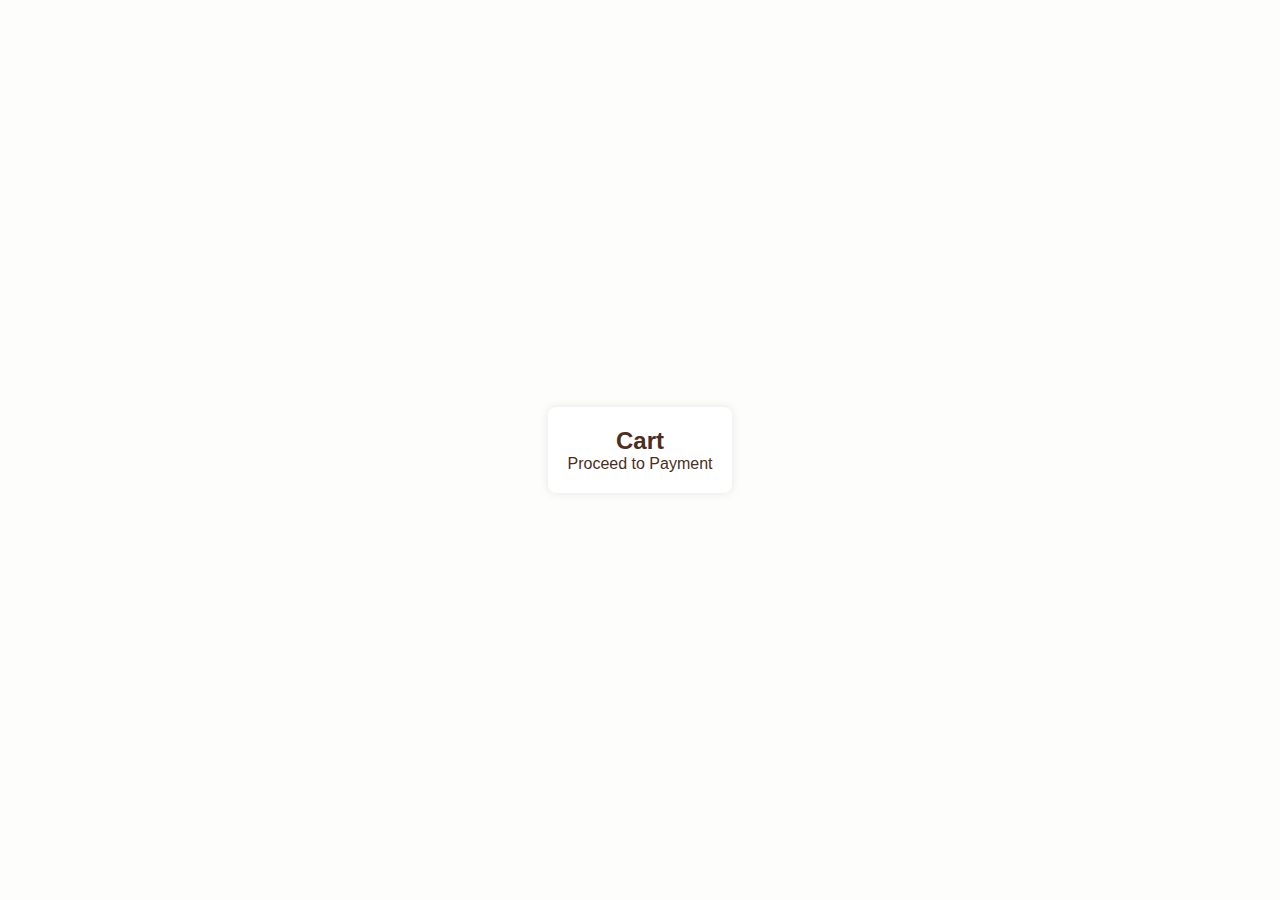
<file: cart.html>
<!DOCTYPE html>
<html lang="en">

<head>
    <meta charset="UTF-8">
    <meta name="viewport" content="width=device-width, initial-scale=1.0">
    <title>Cart</title>
    <link rel="stylesheet" href="style.css">
</head>

<body>
    <div class="container">
        <h2>Cart</h2>
        <div id="cartItems"></div>
        <p id="totalPrice"></p>
        <a href="payment.html">Proceed to Payment</a>
    </div>
    <script src="script.js"></script>
</body>

</html>
</file>
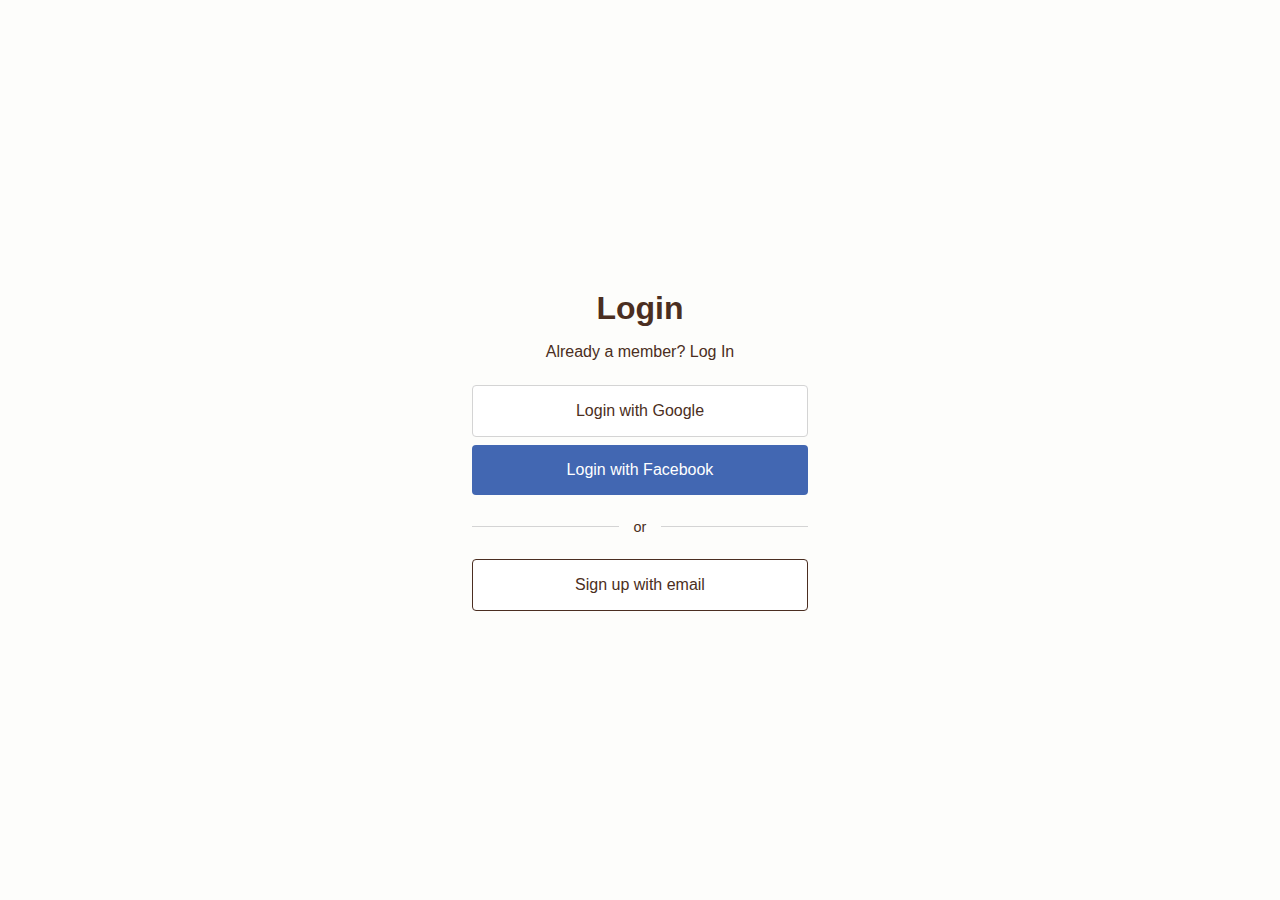
<file: login.html>
<!DOCTYPE html>
<html lang="en">

<head>
    <meta charset="UTF-8">
    <meta name="viewport" content="width=device-width, initial-scale=1.0">
    <title>Login</title>
    <link rel="stylesheet" href="style.css">
</head>

<body>
    <div class="signup-container">
        <h2>Login</h2>
        <p>Already a member? <a href="index.html">Log In</a></p>

        <button class="social-btn google-btn">Login with Google</button>
        <button class="social-btn facebook-btn">Login with Facebook</button>

        <div class="separator">
            <span>or</span>
        </div>

        <button class="email-btn">Sign up with email</button>
    </div>
</body>

</html>
</file>
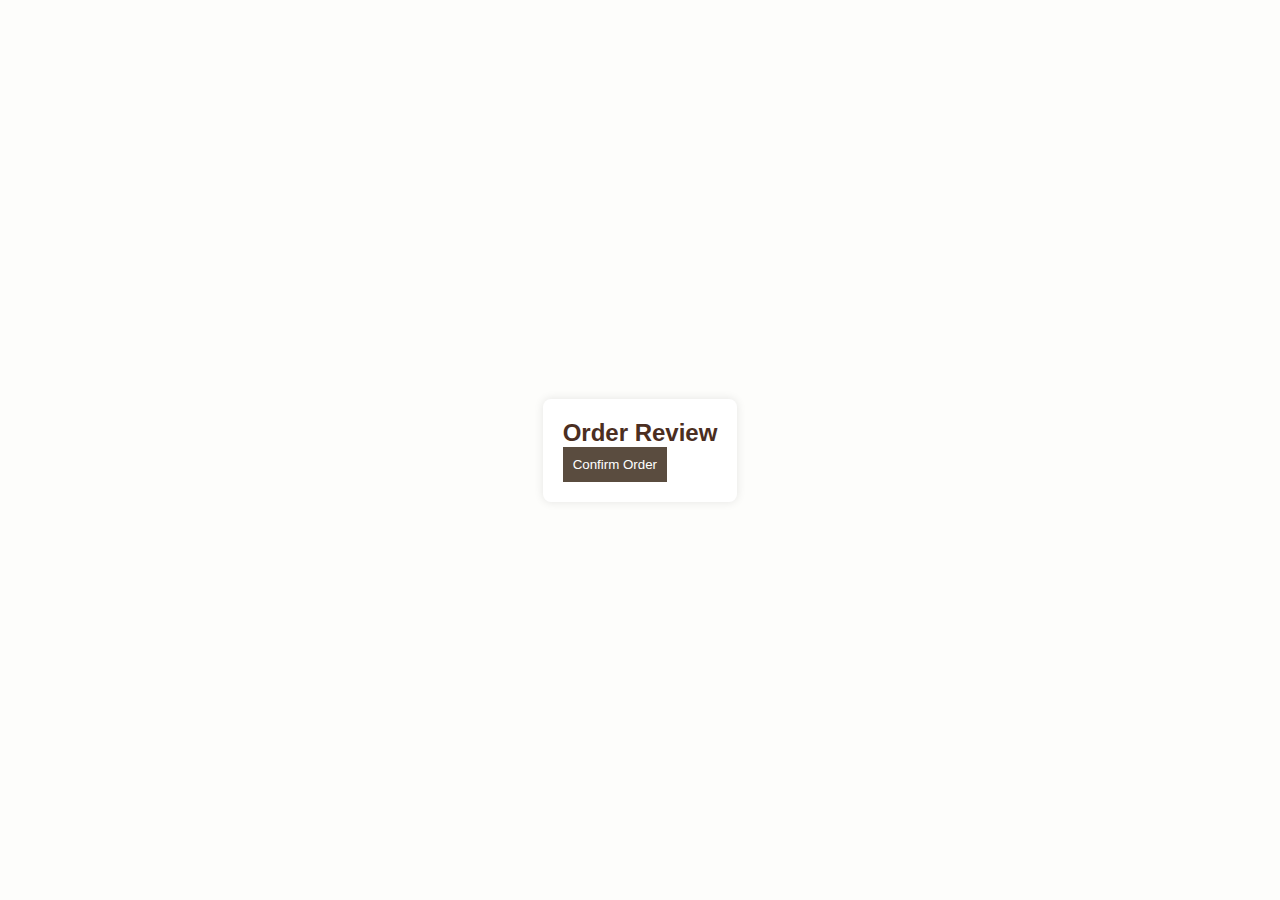
<file: order-review.html>
<!DOCTYPE html>
<html lang="en">

<head>
    <meta charset="UTF-8">
    <meta name="viewport" content="width=device-width, initial-scale=1.0">
    <title>Order Review</title>
    <link rel="stylesheet" href="style.css">
</head>

<body>
    <div class="container">
        <h2>Order Review</h2>
        <div id="reviewItems"></div>
        <p id="reviewTotalPrice"></p>
        <button onclick="confirmOrder()">Confirm Order</button>
    </div>
    <script src="script.js"></script>
</body>

</html>
</file>
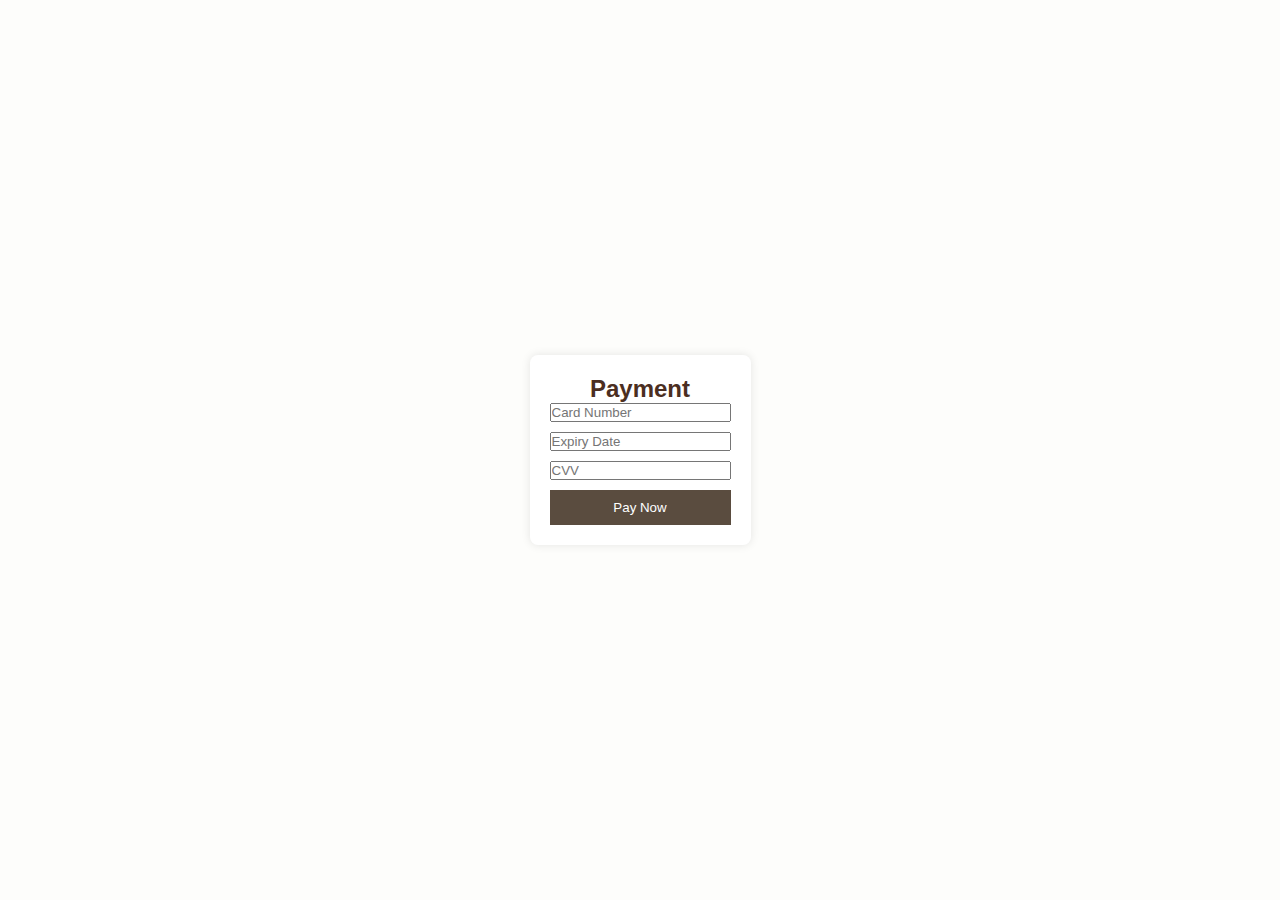
<file: payment.html>
<!DOCTYPE html>
<html lang="en">

<head>
    <meta charset="UTF-8">
    <meta name="viewport" content="width=device-width, initial-scale=1.0">
    <title>Payment</title>
    <link rel="stylesheet" href="style.css">
</head>

<body>
    <div class="container">
        <h2>Payment</h2>
        <form id="paymentForm">
            <input type="text" placeholder="Card Number" required>
            <input type="text" placeholder="Expiry Date" required>
            <input type="text" placeholder="CVV" required>
            <button type="submit">Pay Now</button>
        </form>
        <p id="paymentMessage"></p>
    </div>
    <script src="script.js"></script>
</body>

</html>
</file>
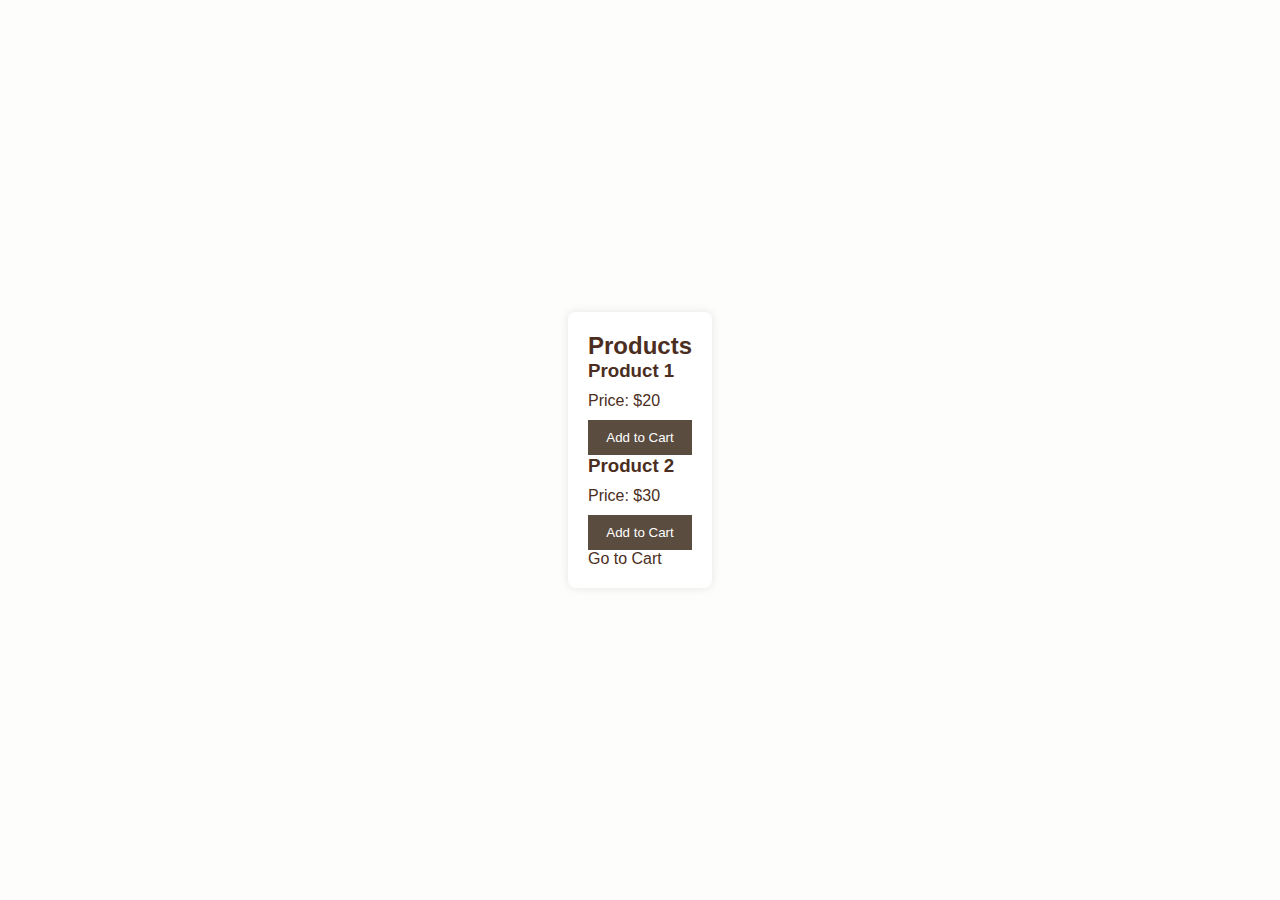
<file: products.html>
<!DOCTYPE html>
<html lang="en">

<head>
    <meta charset="UTF-8">
    <meta name="viewport" content="width=device-width, initial-scale=1.0">
    <title>Products</title>
    <link rel="stylesheet" href="style.css">
</head>

<body>
    <div class="container">
        <h2>Products</h2>
        <div class="product" onclick="addToCart('Product 1', 20)">
            <h3>Product 1</h3>
            <p>Price: $20</p>
            <button>Add to Cart</button>
        </div>
        <div class="product" onclick="addToCart('Product 2', 30)">
            <h3>Product 2</h3>
            <p>Price: $30</p>
            <button>Add to Cart</button>
        </div>
        <a href="cart.html">Go to Cart</a>
    </div>
    <script src="script.js"></script>
</body>

</html>
</file>
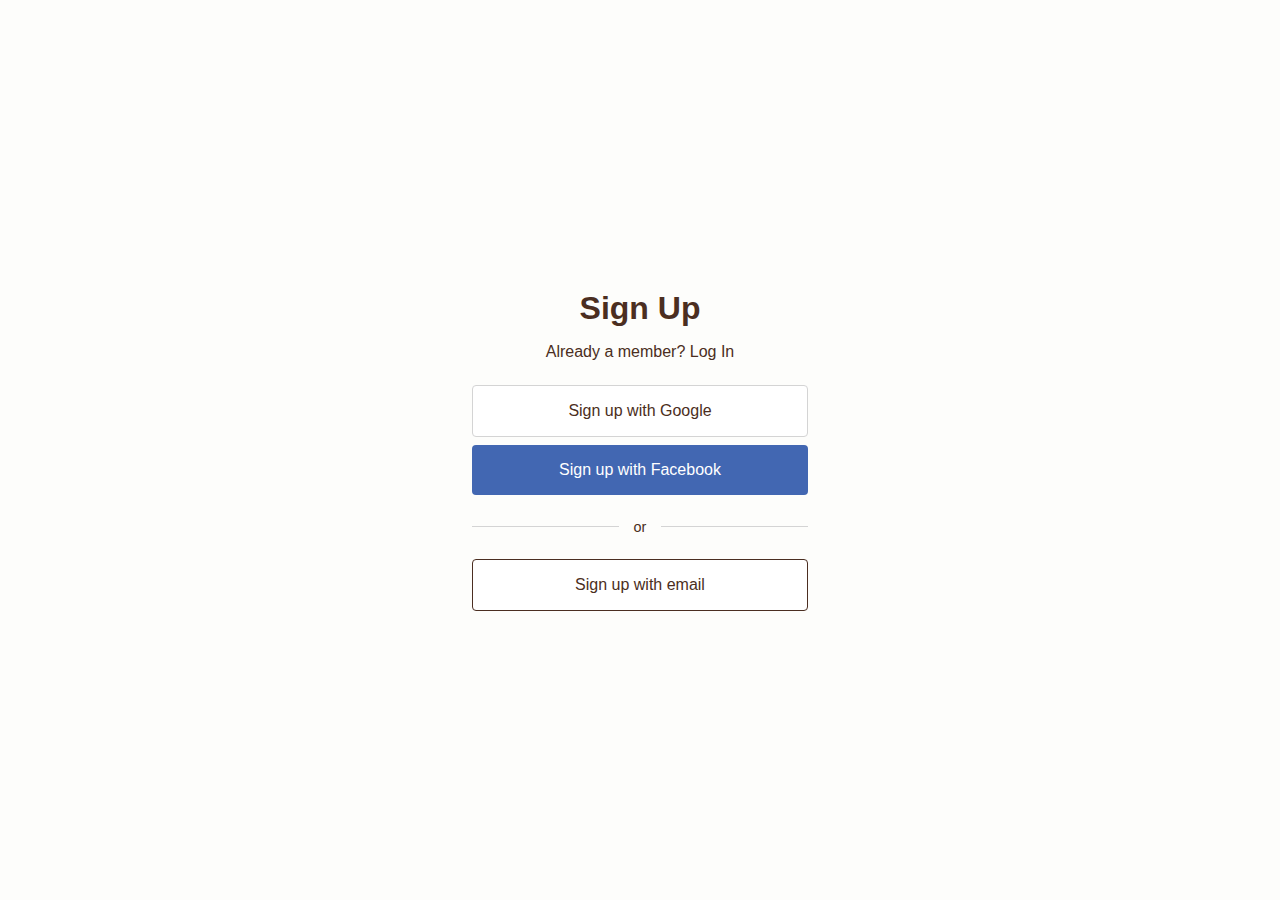
<file: signup.html>
<!DOCTYPE html>
<html lang="en">

<head>
    <meta charset="UTF-8">
    <meta name="viewport" content="width=device-width, initial-scale=1.0">
    <title>Sign Up</title>
    <link rel="stylesheet" href="style.css">
</head>

<body>
    <div class="signup-container">
        <h2>Sign Up</h2>
        <p>Already a member? <a href="index.html">Log In</a></p>

        <button class="social-btn google-btn">Sign up with Google</button>
        <button class="social-btn facebook-btn">Sign up with Facebook</button>

        <div class="separator">
            <span>or</span>
        </div>

        <button class="email-btn">Sign up with email</button>
    </div>
</body>

</html>
</file>
<file: style.css>
body {
    margin: 0;
    font-family: Arial, sans-serif;
}

header {
    display: flex;
    justify-content: space-between;
    align-items: center;
    padding: 20px;
    background-color: #333;
    color: #fff;
}

header .logo {
    font-size: 24px;
}

header nav ul {
    list-style: none;
    display: flex;
    gap: 15px;
}

header nav ul li {
    display: inline;
}

header nav ul li a {
    text-decoration: none;
    color: #fff;
}

.hero {
    height: 100vh;
    background-image: url('background.jpg');
    background-size: cover;
    background-position: center;
    display: flex;
    flex-direction: column;
    justify-content: center;
    align-items: center;
    text-align: center;
    color: #fff;
}

.hero h1 {
    font-size: 48px;
    margin: 0;
}

.hero p {
    font-size: 24px;
    margin: 10px 0;
}

.hero .cta {
    display: inline-block;
    margin-top: 20px;
    padding: 10px 20px;
    background-color: #ff6347;
    color: #fff;
    text-decoration: none;
    border-radius: 5px;
}

.container {
    background: #fff;
    padding: 20px;
    border-radius: 8px;
    box-shadow: 0 0 10px rgba(0, 0, 0, 0.1);
}

h2 {
    text-align: center;
}

form,
.product {
    display: flex;
    flex-direction: column;
    gap: 10px;
}

button {
    padding: 10px;
    background-color: #5A4C3F;
    color: white;
    border: none;
    cursor: pointer;
}

button:hover {
    background-color: #4A3C2F;
}
/* Reset and Basic Styles */
* {
    box-sizing: border-box;
    margin: 0;
    padding: 0;
}

body {
    font-family: Arial, sans-serif;
    display: flex;
    justify-content: center;
    align-items: center;
    height: 100vh;
    background-color: #fdfdfb;
    color: #4b2e21;
}

a {
    color: #4b2e21;
    text-decoration: none;
}

/* Sign-up Container */
.signup-container {
    width: 100%;
    max-width: 400px;
    padding: 2em;
    text-align: center;
}

.signup-container h2 {
    font-size: 2rem;
    margin-bottom: 0.5em;
}

.signup-container p {
    font-size: 1rem;
    margin-bottom: 1.5em;
}

/* Social Media Buttons */
.social-btn {
    display: flex;
    align-items: center;
    justify-content: center;
    width: 100%;
    padding: 1em;
    margin: 0.5em 0;
    font-size: 1rem;
    border: none;
    cursor: pointer;
    border-radius: 4px;
}

.google-btn {
    background-color: #fff;
    border: 1px solid #d4d4d4;
    color: #4b2e21;
}

.google-btn:hover {
    background-color: #f1f1f1;
}

.facebook-btn {
    background-color: #4267B2;
    color: #fff;
}

.facebook-btn:hover {
    background-color: #365899;
}

/* Email Button */
.email-btn {
    display: block;
    width: 100%;
    padding: 1em;
    font-size: 1rem;
    border: 1px solid #4b2e21;
    background-color: #fff;
    color: #4b2e21;
    border-radius: 4px;
    cursor: pointer;
}

.email-btn:hover {
    background-color: #f1f1f1;
}

/* Separator Line */
.separator {
    display: flex;
    align-items: center;
    text-align: center;
    margin: 1.5em 0;
}

.separator::before,
.separator::after {
    content: '';
    flex: 1;
    border-bottom: 1px solid #d4d4d4;
}

.separator span {
    padding: 0 1em;
    color: #4b2e21;
    font-size: 0.9rem;
}
</file>
